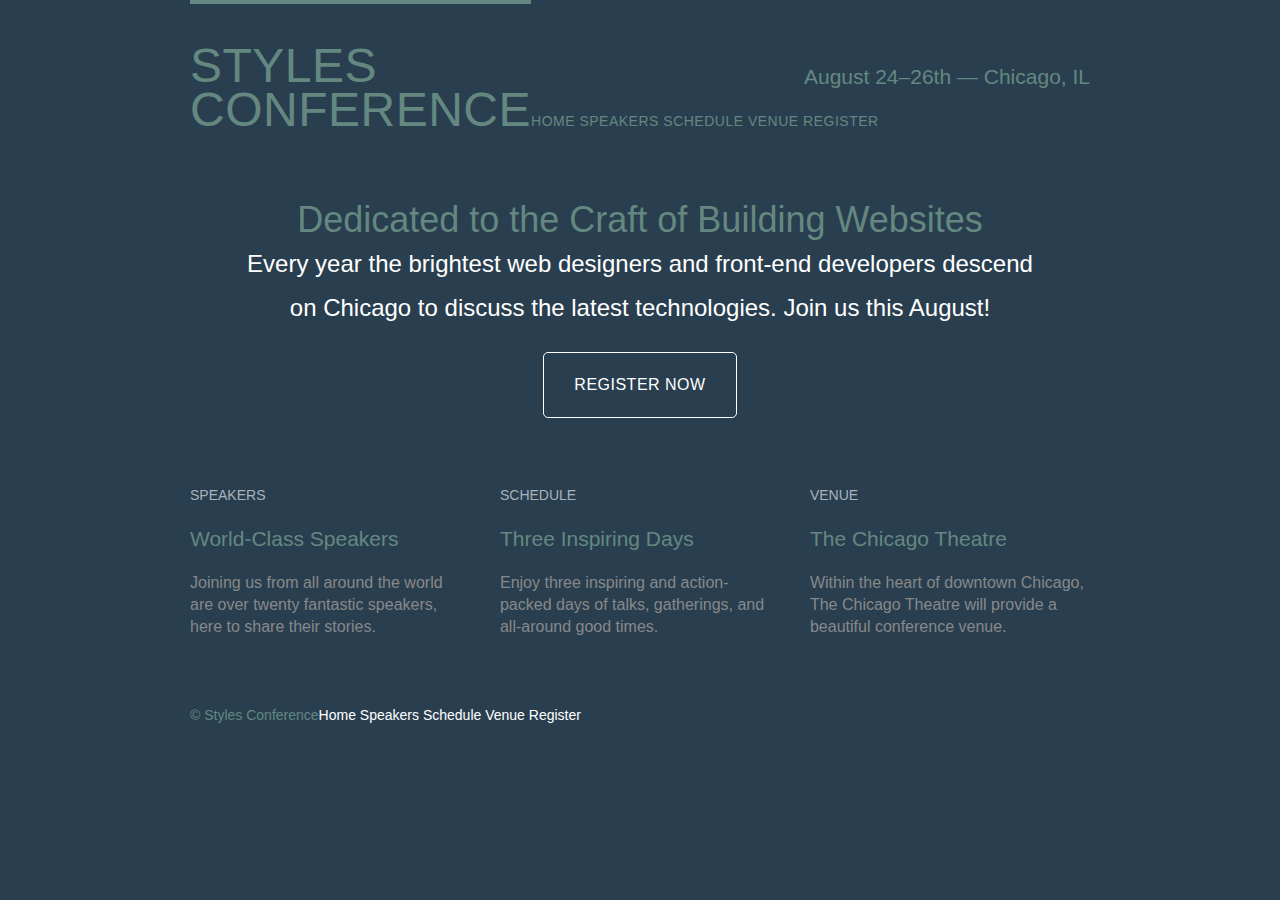
<file: index.html>
<!DOCTYPE html>
<html lang="en">

  <head>
    <meta charset="utf-8">
    <title>Styles Conference</title>
    <link rel="stylesheet" href="assets/stylesheets/main.css">
  </head>

  <body>

    <!-- Header -->

    <header class="container group">

      <h1 class="logo">
        <a href="index.html">Styles <br> Conference</a>
      </h1>

      <h3 class="tagline">August 24&ndash;26th &mdash; Chicago, IL</h3>

      <nav class="primary-nav">
        <a href="index.html">Home</a>
        <a href="speakers.html">Speakers</a>
        <a href="schedule.html">Schedule</a>
        <a href="venue.html">Venue</a>
        <a href="register.html">Register</a>
      </nav>

    </header>

    <!-- Hero -->

    <section class="hero container">

      <h2>Dedicated to the Craft of Building Websites</h2>

      <p>Every year the brightest web designers and front-end developers descend on Chicago to discuss the latest technologies. Join us this August!</p>

      <a class="btn btn-alt" href="register.html">Register Now</a>

    </section>

    <!-- Teasers -->

    <section class="grid">

      <!-- Speakers -->

      <section class="teaser col-1-3">
        <a href="speakers.html">
          <h5>Speakers</h5>
          <h3>World-Class Speakers</h3>
        </a>
        <p>Joining us from all around the world are over twenty fantastic speakers, here to share their stories.</p>
      </section><!--

      Schedule

      --><section class="teaser col-1-3">
        <a href="schedule.html">
          <h5>Schedule</h5>
          <h3>Three Inspiring Days</h3>
        </a>
        <p>Enjoy three inspiring and action-packed days of talks, gatherings, and all-around good times.</p>
      </section><!--

      Venue

      --><section class="teaser col-1-3">
        <a href="venue.html">
          <h5>Venue</h5>
          <h3>The Chicago Theatre</h3>
        </a>
        <p>Within the heart of downtown Chicago, The Chicago Theatre will provide a beautiful conference venue.</p>
      </section>

    </section>

    <!-- Footer -->

    <footer class="primary-footer container group">

      <small>&copy; Styles Conference</small>

      <nav>
        <a href="index.html">Home</a>
        <a href="speakers.html">Speakers</a>
        <a href="schedule.html">Schedule</a>
        <a href="venue.html">Venue</a>
        <a href="register.html">Register</a>
      </nav>

    </footer>

  </body>
</html>
</file>
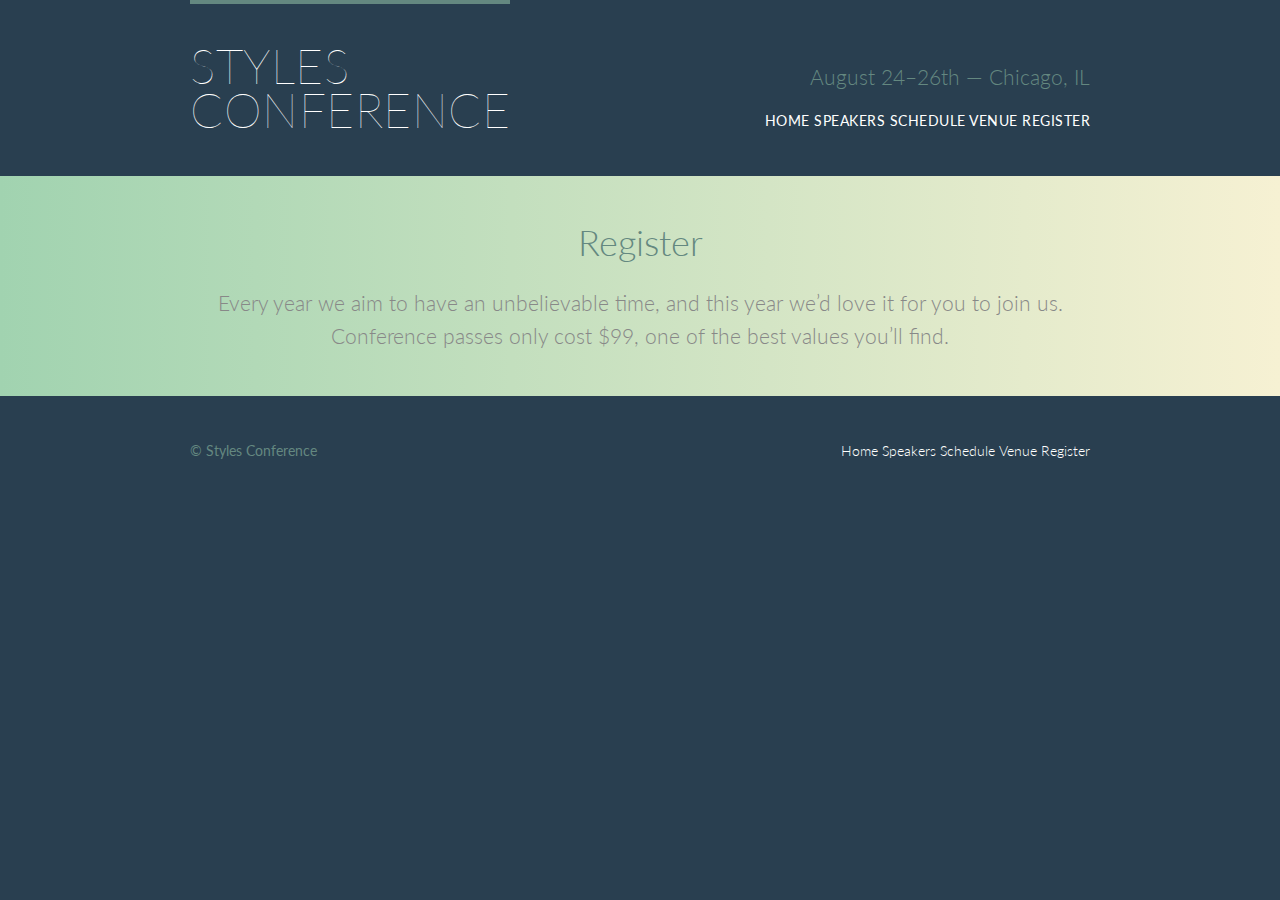
<file: register.html>
<!DOCTYPE html>
<html lang="en">

  <head>
    <meta charset="utf-8">
    <title>Register - Styles Conference</title>
    <link rel="stylesheet" href="assets/stylesheets/main.css">
    <link rel="stylesheet" href="http://fonts.googleapis.com/css?family=Lato:100,300,400">
  </head>

  <body>

    <!-- Header -->

    <header class="primary-header container group">

      <h1 class="logo">
        <a href="index.html">Styles <br> Conference</a>
      </h1>

      <h3 class="tagline">August 24&ndash;26th &mdash; Chicago, IL</h3>

      <nav class="nav primary-nav">
        <a href="index.html">Home</a>
        <a href="speakers.html">Speakers</a>
        <a href="schedule.html">Schedule</a>
        <a href="venue.html">Venue</a>
        <a href="register.html">Register</a>
      </nav>

    </header>

    <!-- Lead -->

    <section class="row-alt">
      <div class="lead container">

        <h1>Register</h1>

        <p>Every year we aim to have an unbelievable time, and this year we&#8217;d love it for you to join us. Conference passes only cost $99, one of the best values you&#8217;ll find.</p>

      </div>
    </section>

    <!-- Footer -->

    <footer class="primary-footer container group">

      <small>&copy; Styles Conference</small>

      <nav class="nav">
        <a href="index.html">Home</a>
        <a href="speakers.html">Speakers</a>
        <a href="schedule.html">Schedule</a>
        <a href="venue.html">Venue</a>
        <a href="register.html">Register</a>
      </nav>

    </footer>

  </body>
</html>
</file>
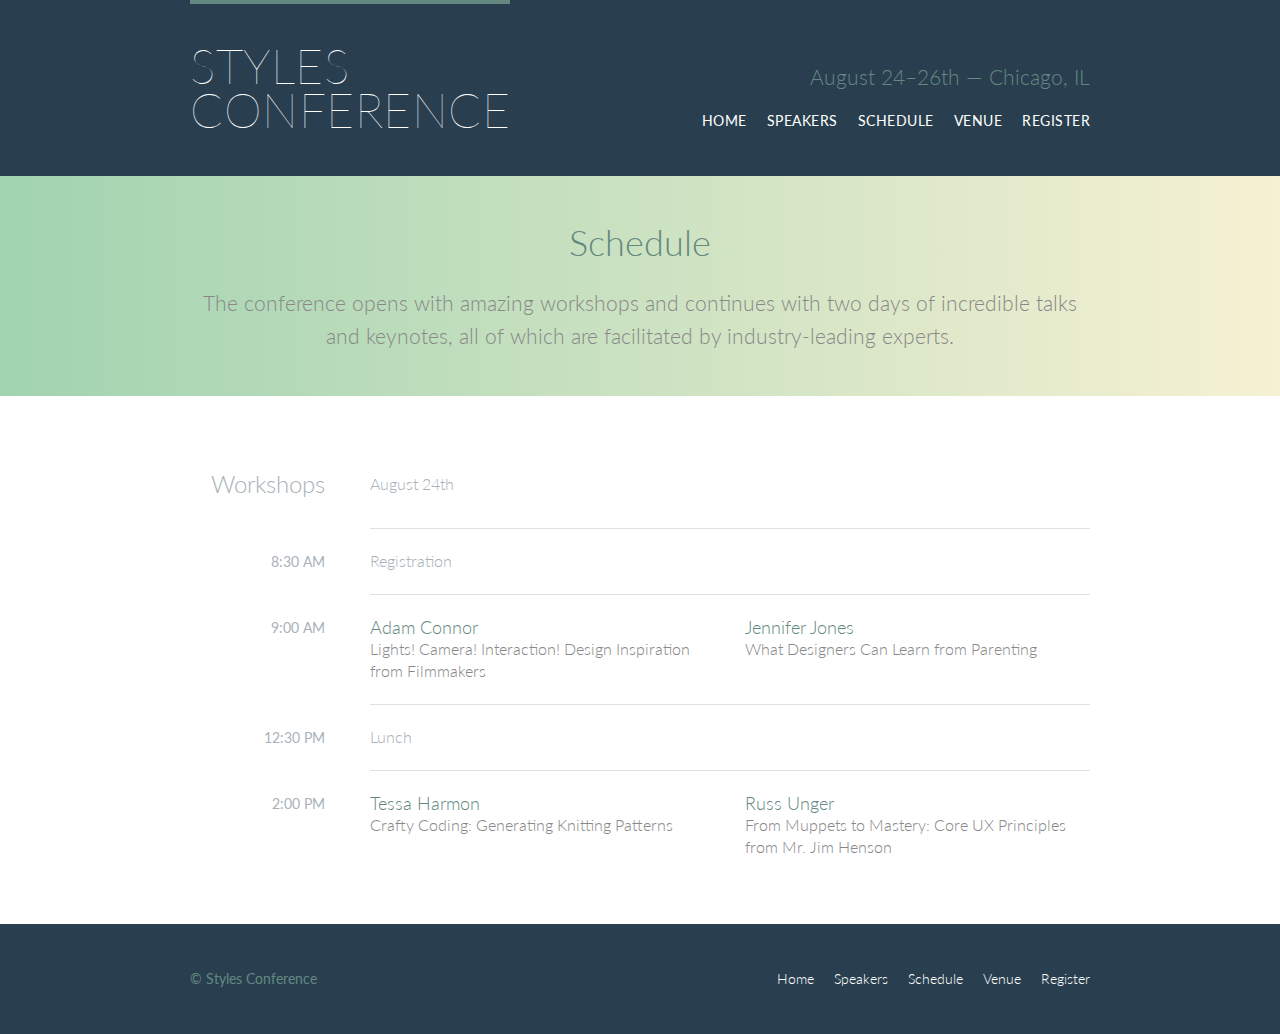
<file: schedule.html>
<!DOCTYPE html>
<html lang="en">

  <head>
    <meta charset="utf-8">
    <title>Schedule - Styles Conference</title>
    <link rel="stylesheet" href="assets/stylesheets/main.css">
    <link rel="stylesheet" href="http://fonts.googleapis.com/css?family=Lato:100,300,400">
  </head>

  <body>

    <!-- Header -->

    <header class="primary-header container group">

      <h1 class="logo">
        <a href="index.html">Styles <br> Conference</a>
      </h1>

      <h3 class="tagline">August 24&ndash;26th &mdash; Chicago, IL</h3>

      <nav class="nav primary-nav">
        <ul>
          <li><a href="index.html">Home</a></li><!--
          --><li><a href="speakers.html">Speakers</a></li><!--
          --><li><a href="schedule.html">Schedule</a></li><!--
          --><li><a href="venue.html">Venue</a></li><!--
          --><li><a href="register.html">Register</a></li>
        </ul>
      </nav>

    </header>

    <!-- Lead -->

    <section class="row-alt">
      <div class="lead container">

        <h1>Schedule</h1>

        <p>The conference opens with amazing workshops and continues with two days of incredible talks and keynotes, all of which are facilitated by industry-leading experts.</p>

      </div>
    </section>

    <section class="row">
      <div class="container">
        
        <table>
          <thead>
            <tr>
              <th scope="row">
                Workshops
              </th>
              <td class="schedule-offset" colspan="2">
                August 24th
              </td>
            </tr>
          </thead>
          <tbody>
            <tr>
              <th scope="row">
                <time datetime="08:30:00">8:30 AM</time>
              </th>
              <td class="schedule-offset" colspan="2">
                Registration
              </td>
            </tr>
            <tr>
              <th scope="row">
                <time datetime="09:00:00">9:00 AM</time>
              </th>
              <td>
                <a href="speakers.html#adam-connor">
                  <h4>Adam Connor</h4>
                  Lights! Camera! Interaction! Design Inspiration from Filmmakers
                </a>
              </td>
              <td>
                <a href="speakers.html#jennifer-jones">
                  <h4>Jennifer Jones</h4>
                  What Designers Can Learn from Parenting
                </a>
              </td>
            </tr>
            <tr>
              <th scope="row">
                <time datetime="12:30:00">12:30 PM</time>
              </th>
              <td class="schedule-offset" colspan="2">
                Lunch
              </td>
            </tr>
            <tr>
              <th scope="row">
                <time datetime="14:00:00">2:00 PM</time>
              </th>
              <td>
                <a href="speakers.html#tessa-harmon">
                  <h4>Tessa Harmon</h4>
                  Crafty Coding: Generating Knitting Patterns
                </a>
              </td>
              <td>
                <a href="speakers.html#russ-unger">
                  <h4>Russ Unger</h4>
                  From Muppets to Mastery: Core UX Principles from Mr. Jim Henson
                </a>
              </td>
            </tr>
          </tbody>
        </table>

      </div>
    </section>

    <!-- Footer -->

    <footer class="primary-footer container group">

      <small>&copy; Styles Conference</small>

      <nav class="nav">
        <ul>
          <li><a href="index.html">Home</a></li><!--
          --><li><a href="speakers.html">Speakers</a></li><!--
          --><li><a href="schedule.html">Schedule</a></li><!--
          --><li><a href="venue.html">Venue</a></li><!--
          --><li><a href="register.html">Register</a></li>
        </ul>
      </nav>

    </footer>

  </body>
</html>
</file>
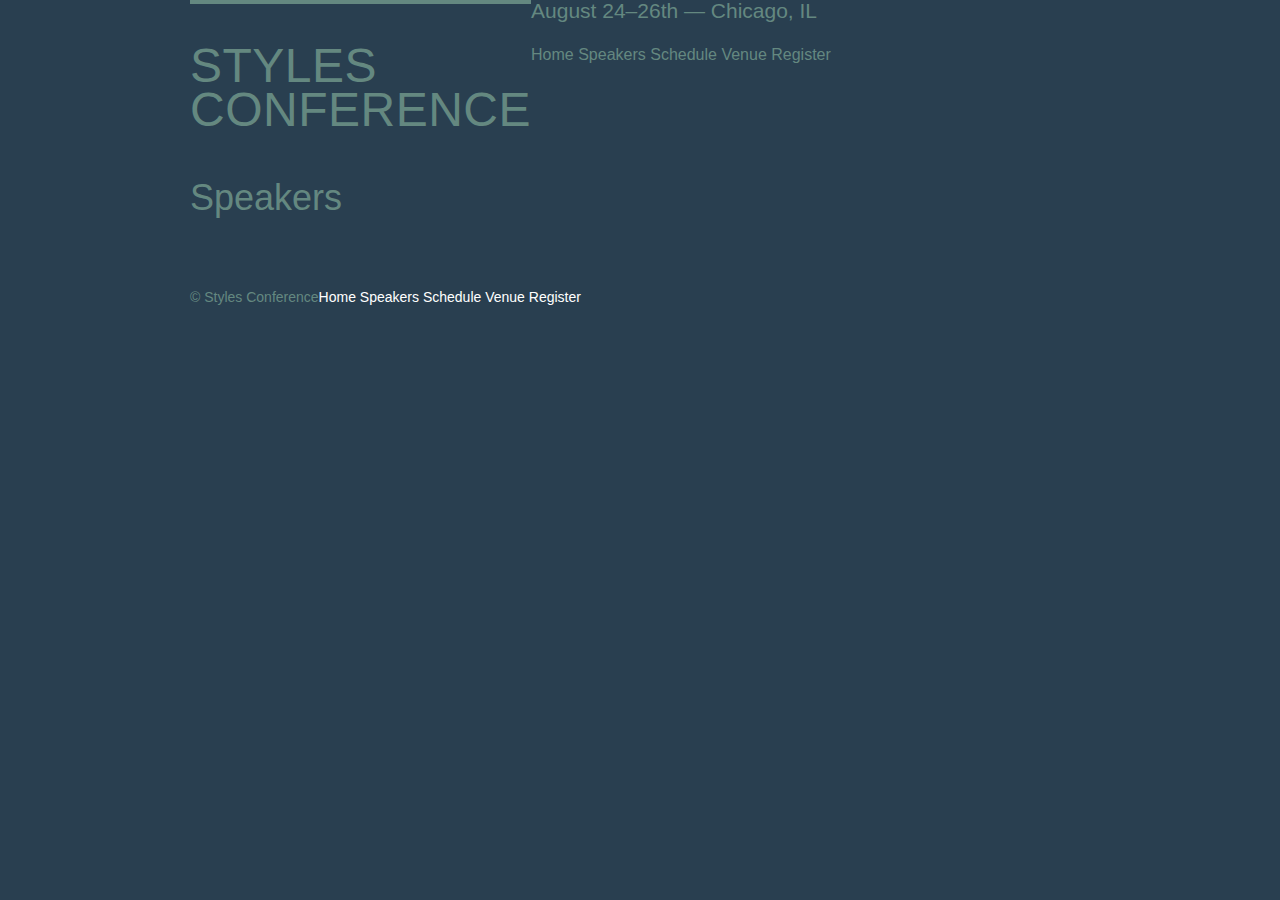
<file: speakers.html>
<!DOCTYPE html>
<html lang="en">

  <head>
    <meta charset="utf-8">
    <title>Speakers - Styles Conference</title>
    <link rel="stylesheet" href="assets/stylesheets/main.css">
  </head>

  <body>

    <!-- Header -->

    <header class="container group">

      <h1 class="logo">
        <a href="index.html">Styles <br> Conference</a>
      </h1>

      <h3>August 24&ndash;26th &mdash; Chicago, IL</h3>

      <nav>
        <a href="index.html">Home</a>
        <a href="speakers.html">Speakers</a>
        <a href="schedule.html">Schedule</a>
        <a href="venue.html">Venue</a>
        <a href="register.html">Register</a>
      </nav>

    </header>

    <!-- Main content -->

    <section class="container">

      <h1>Speakers</h1>

    </section>

    <!-- Footer -->

    <footer class="primary-footer container group">

      <small>&copy; Styles Conference</small>

      <nav>
        <a href="index.html">Home</a>
        <a href="speakers.html">Speakers</a>
        <a href="schedule.html">Schedule</a>
        <a href="venue.html">Venue</a>
        <a href="register.html">Register</a>
      </nav>

    </footer>

  </body>
</html>
</file>
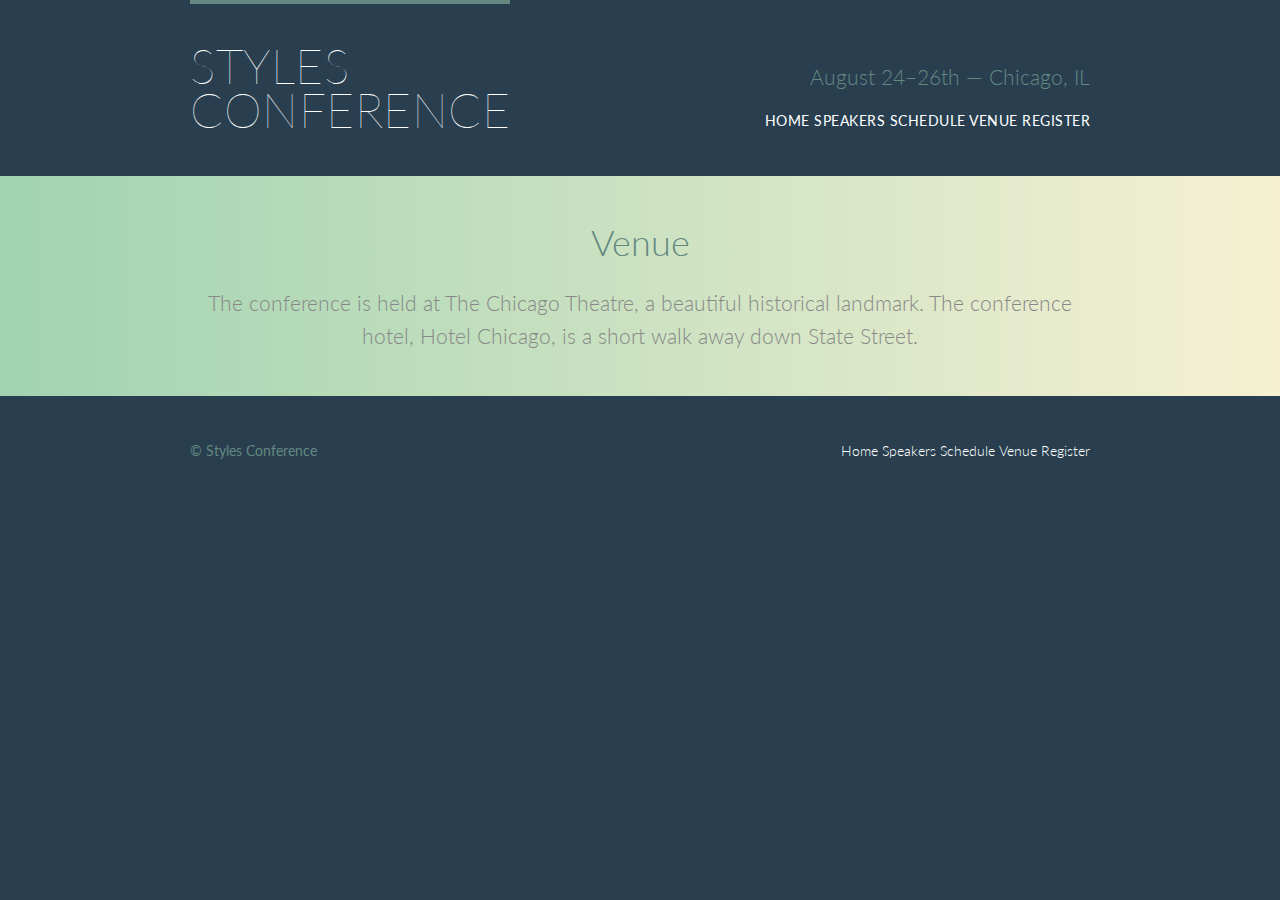
<file: venue.html>
<!DOCTYPE html>
<html lang="en">

  <head>
    <meta charset="utf-8">
    <title>Venue - Styles Conference</title>
    <link rel="stylesheet" href="assets/stylesheets/main.css">
    <link rel="stylesheet" href="http://fonts.googleapis.com/css?family=Lato:100,300,400">
  </head>

  <body>

    <!-- Header -->

    <header class="primary-header container group">

      <h1 class="logo">
        <a href="index.html">Styles <br> Conference</a>
      </h1>

      <h3 class="tagline">August 24&ndash;26th &mdash; Chicago, IL</h3>

      <nav class="nav primary-nav">
        <a href="index.html">Home</a>
        <a href="speakers.html">Speakers</a>
        <a href="schedule.html">Schedule</a>
        <a href="venue.html">Venue</a>
        <a href="register.html">Register</a>
      </nav>

    </header>

    <!-- Lead -->

    <section class="row-alt">
      <div class="lead container">

        <h1>Venue</h1>

        <p>The conference is held at The Chicago Theatre, a beautiful historical landmark. The conference hotel, Hotel Chicago, is a short walk away down State Street.</p>

      </div>
    </section>

    <!-- Footer -->

    <footer class="primary-footer container group">

      <small>&copy; Styles Conference</small>

      <nav class="nav">
        <a href="index.html">Home</a>
        <a href="speakers.html">Speakers</a>
        <a href="schedule.html">Schedule</a>
        <a href="venue.html">Venue</a>
        <a href="register.html">Register</a>
      </nav>

    </footer>

  </body>
</html>
</file>
<file: assets/stylesheets/main.css>
/* http://meyerweb.com/eric/tools/css/reset/
   v2.0 | 20110126
   License: none (public domain)
*/

html, body, div, span, applet, object, iframe,
h1, h2, h3, h4, h5, h6, p, blockquote, pre,
a, abbr, acronym, address, big, cite, code,
del, dfn, em, img, ins, kbd, q, s, samp,
small, strike, strong, sub, sup, tt, var,
b, u, i, center,
dl, dt, dd, ol, ul, li,
fieldset, form, label, legend,
table, caption, tbody, tfoot, thead, tr, th, td,
article, aside, canvas, details, embed,
figure, figcaption, footer, header, hgroup,
menu, nav, output, ruby, section, summary,
time, mark, audio, video {
  margin: 0;
  padding: 0;
  border: 0;
  font-size: 100%;
  font: inherit;
  vertical-align: baseline;
}
/* HTML5 display-role reset for older browsers */
article, aside, details, figcaption, figure,
footer, header, hgroup, menu, nav, section {
  display: block;
}
body {
  line-height: 1;
}
ol, ul {
  list-style: none;
}
blockquote, q {
  quotes: none;
}
blockquote:before, blockquote:after,
q:before, q:after {
  content: '';
  content: none;
}
table {
  border-collapse: collapse;
  border-spacing: 0;
}

/*
  ========================================
  Custom styles
  ========================================
*/

body {
  background: #293f50;
  color: #888;
  font: 300 16px/22px "Lato", "Open Sans", "Helvetica Neue", Helvetica, Arial, sans-serif;
}

/*
  ========================================
  Grid
  ========================================
*/

*,
*:before,
*:after {
  -webkit-box-sizing: border-box;
     -moz-box-sizing: border-box;
          box-sizing: border-box;
}
.container,
.grid {
  margin: 0 auto;
  width: 960px;
}
.container {
  padding-left: 30px;
  padding-right: 30px;
}
.grid,
.col-1-3,
.col-2-3 {
  padding-left: 15px;
  padding-right: 15px;
}
.col-1-3,
.col-2-3  {
  display: inline-block;
  vertical-align: top;
}
.col-1-3 {
  width: 33.33%;
}
.col-2-3 {
  width: 66.66%;
}

/*
  ========================================
  Clearfix
  ========================================
*/

.group:before,
.group:after {
  content: "";
  display: table;
}
.group:after {
  clear: both;
}
.group {
  clear: both;
  zoom: 1;
}

/*
  ========================================
  Rows
  ========================================
*/

.row,
.row-alt {
  min-width: 960px;
}
.row {
  background: #fff;
  padding: 66px 0 44px 0;
}
.row-alt {
  background: #cbe2c1;
  background: -webkit-linear-gradient(to right, #a1d3b0, #f6f1d3);
  background:    -moz-linear-gradient(to right, #a1d3b0, #f6f1d3);
  background:         linear-gradient(to right, #a1d3b0, #f6f1d3);
  padding: 44px 0 22px 0;
}

/*
  ========================================
  Typography
  ========================================
*/

h1, h2, h3, h4 {
  color: #648880;
}
h1, h3, h4, h5, p {
  margin-bottom: 22px;
}
h1 {
  font-size: 36px;
  line-height: 44px;
}
h2 {
  font-size: 24px;
  line-height: 44px;
}
h3 {
  font-size: 21px;
}
h4 {
  font-size: 18px;
}
h5 {
  color: #a9b2b9;
  font-size: 14px;
  font-weight: 400;
  text-transform: uppercase;
}
strong {
  font-weight: 400;
}
cite,
em {
  font-style: italic;
}

/*
  ========================================
  Leads
  ========================================
*/

.lead {
  text-align: center;
}
.lead p {
  font-size: 21px;
  line-height: 33px;
}

/*
  ========================================
  Links
  ========================================
*/

a {
  color: #648880;
  text-decoration: none;
}
a:hover {
  color: #a9b2b9;
}
p a {
  border-bottom: 1px solid #dfe2e5;
}
.primary-header a,
.primary-footer a {
  color: #fff;
}
.primary-header a:hover,
.primary-footer a:hover {
  color: #648880;
}

/*
  ========================================
  Buttons
  ========================================
*/

.btn {
  border-radius: 5px;
  color: #fff;
  cursor: pointer;
  display: inline-block;
  font-weight: 400;
  letter-spacing: .5px;
  margin: 0;
  text-transform: uppercase;
}
.btn-alt {
  border: 1px solid #fff;
  padding: 10px 30px;
}
.btn-alt:hover {
  background: #fff;
  color: #648880;
}
.btn-default {
  border:0;
  background: #648880;
  padding: 11px 30px;
  font-size: 14px;
}
.btn-default:hover {
  background:#77a198;
}

/*
  ========================================
  Primary header
  ========================================
*/

.logo {
  border-top: 4px solid #648880;
  float: left;
  font-size: 48px;
  font-weight: 100;
  letter-spacing: .5px;
  line-height: 44px;
  padding: 40px 0 22px 0;
  text-transform: uppercase;
}
.tagline {
  margin: 66px 0 22px 0;
  text-align: right;
}
.primary-nav {
  font-size: 14px;
  font-weight: 400;
  letter-spacing: .5px;
  text-transform: uppercase;
}

/*
  ========================================
  Primary footer
  ========================================
*/

.primary-footer {
  color: #648880;
  font-size: 14px;
  padding-bottom: 44px;
  padding-top: 44px;
}
.primary-footer small {
  float: left;
  font-weight: 400;
}

/*
  ========================================
  Navigation
  ========================================
*/

.nav {
  text-align: right;
}
.nav li {
  display: inline-block;
  margin: 0 10px;
  vertical-align: top;
}
.nav li:last-child {
  margin-right: 0;
}

/*
  ========================================
  Home
  ========================================
*/

.hero {
  color: #fff;
  line-height: 44px;
  padding: 22px 80px 66px 80px;
  text-align: center;
}
.hero h2 {
  font-size: 36px;
}
.hero p {
  font-size: 24px;
  font-weight: 100;
}
.teaser a:hover h3 {
  color: #a9b2b9;
}
.teaser img {
  border-radius: 5px;
  display: block;
  margin-bottom: 22px;
  max-width: 100%;
}

/*
  ========================================
  Speakers
  ========================================
*/

.speaker {
  margin-bottom: 44px;
}
.speaker-info {
  border: 1px solid #dfe2e5;
  border-radius: 5px;
  margin-top: 88px;
  padding-bottom: 22px;
  text-align: center;
}
.speaker-info img {
  border-radius: 50%;
  height: 130px;
  margin: -66px 0 22px 0;
  vertical-align: top;
}

/*
  ========================================
  Schedule
  ========================================
*/

table {
  margin-bottom: 44px;
  width: 100%;
}
table:last-child {
  margin-bottom: 0;
}
th,
td {
  padding-bottom: 22px;
  vertical-align: top;
}
th{
  padding-right: 45px;
  text-align: right;
  width: 20%;
}
td {
  width: 40%;
}
thead {
  line-height: 44px;
}
thead th {
  color: #a9b2b9;
  font-size: 24px;
}
tbody th {
  color: #a9b2b9;
  font-size: 14px;
  font-weight: 400;
  padding-top: 22px;
  text-transform: uppercase;
}
tbody td {
  border-top:1px solid #dfe2e5;
  padding-top: 21px;
}
tbody td:first-of-type {
  padding-right: 15px;
}
tbody td:last-of-type {
  padding-left: 15px;
}
tbody td:only-of-type {
  padding-left: 0;
  padding-right: 0;
}
table a {
  color: #888;
}
table h4{
  margin-bottom: 0;
}
.schedule-offset {
  color: #a9b2b9;
}

/*
  ========================================
  Venue
  ========================================
*/

.venue-theatre{
  margin-bottom: 66px;
}
.venue-hotel{
  margin-bottom: 22px;
}
.venue-map{
  height: 264px;
}

/*
  ========================================
  Register
  ========================================
*/

.why-attend{
  list-style:square;
  margin: 0 0 22px 30px;
}
.form{
  margin-bottom: 22px;
}
input,
select,
textarea {
  font: 300 16px/22px "Lato", "Open Sans", "Helvetica Neue", Helvetica, Arial, sans-serif;
}
.register-group label {
  color:#648880;
  cursor: pointer;
  font-weight: 400;
}
.register-group input,
.register-group select,
.register-group textarea {
  border: 1px solid #c6c9cc;
  border-radius: 5px;
  color: #888;
  display: block;
  margin: 5px 0 27px 0;
  padding: 5px 8px;
}
.register-group input,
.register-group textarea {
  width: 100%;
}
.register-group select {
  height: 34px;
  width: 60px;
}
.register-group textarea {
  height: 78px;
}
</file>
